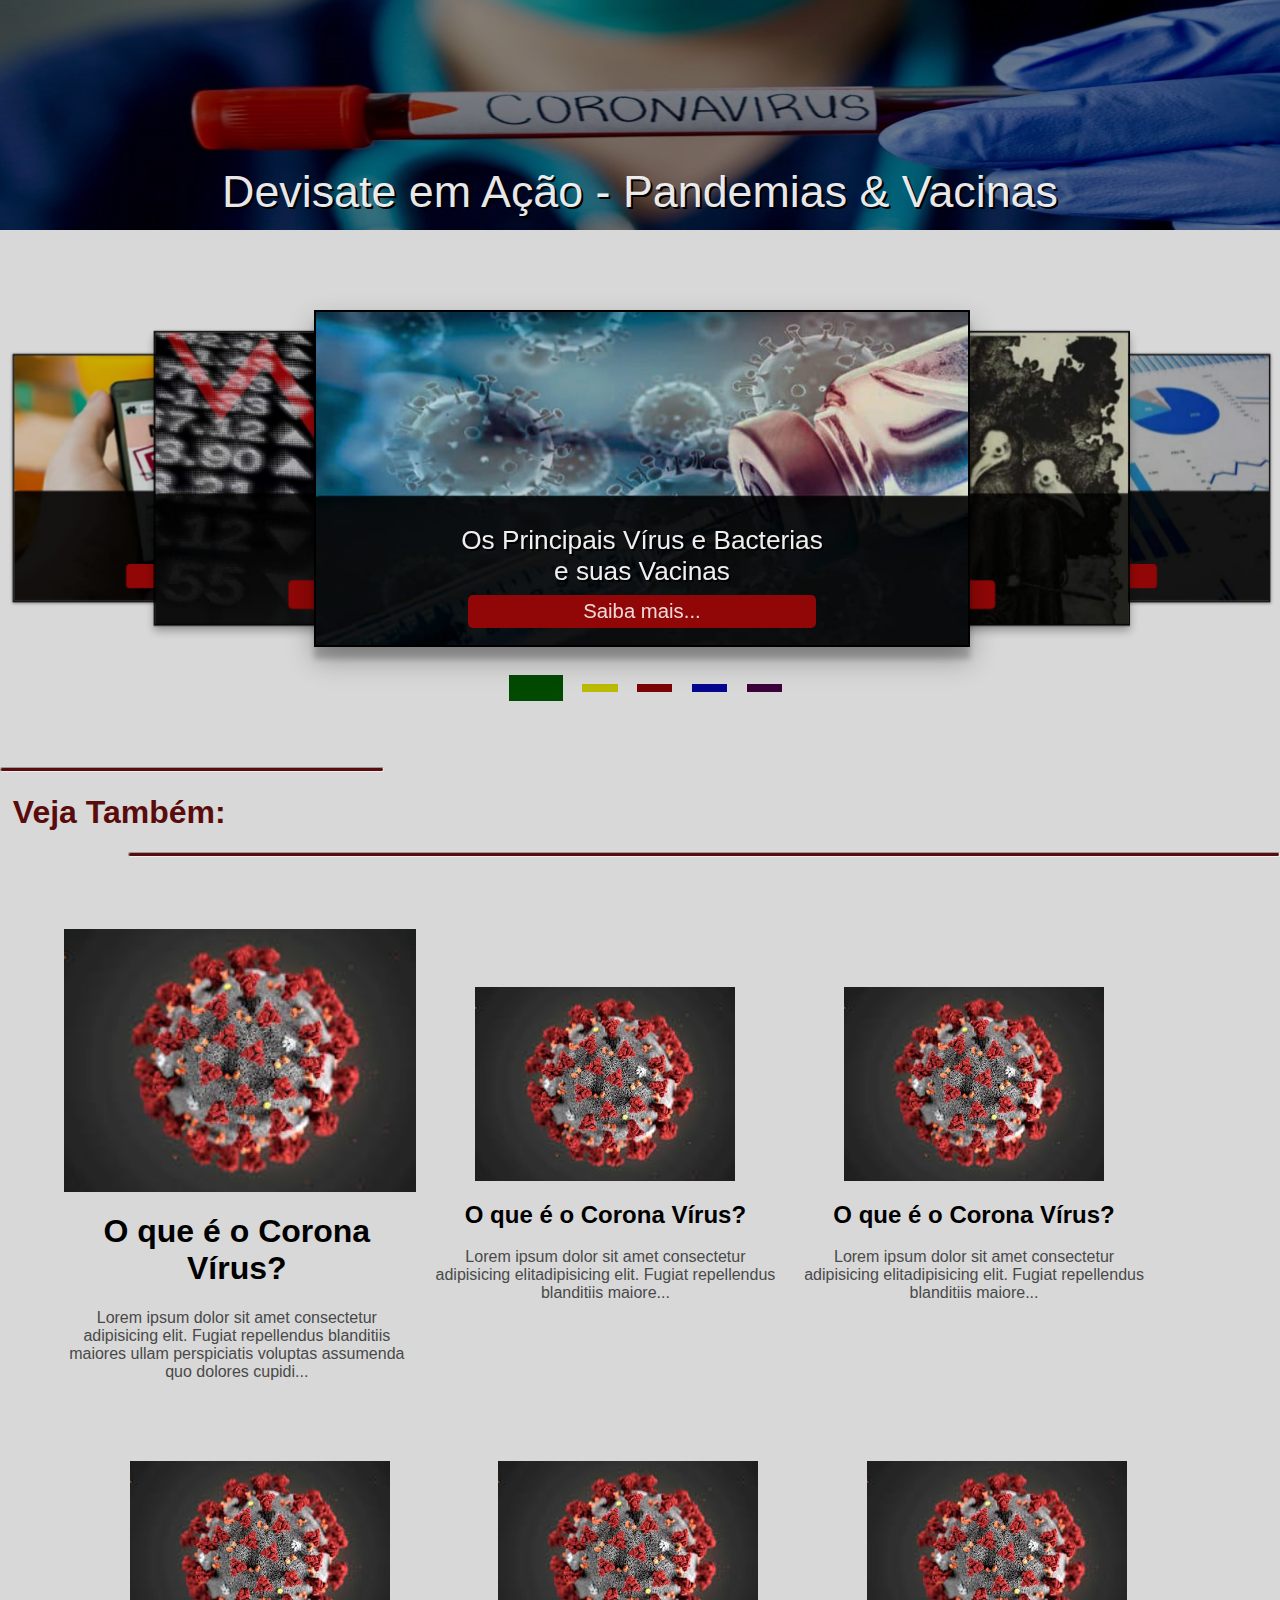
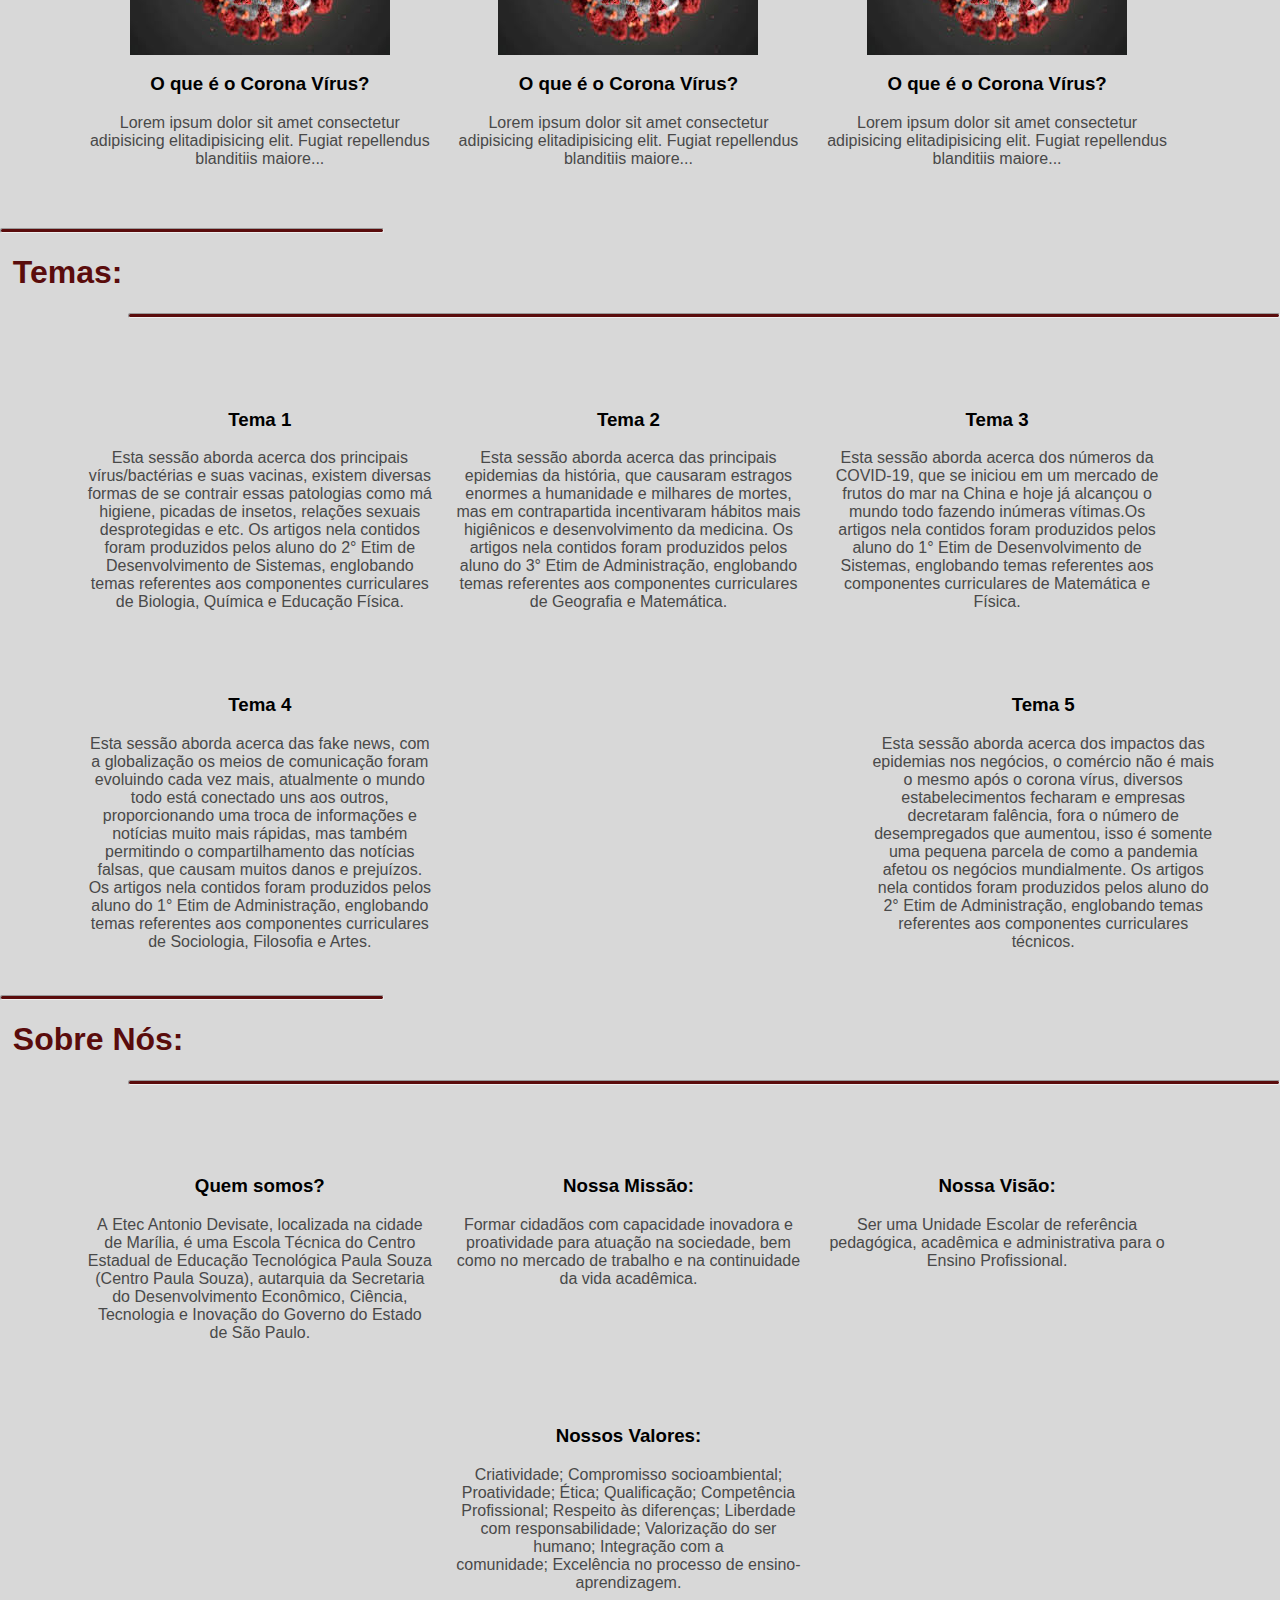
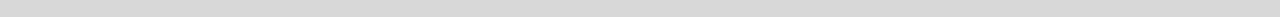
<file: index.html>
<!DOCTYPE html5>
<head>
    <meta charset="UTF-8">
    <link rel="stylesheet" href="css/index.css" >               
</head>
<body>
 

    <section id="topo">
        <img src="img/covid19.jpg" width="100%" height="100%" style="filter: brightness(55%);">
        <div id="text">
            Devisate em Ação - Pandemias & Vacinas
            </div>
    </section>

    <section id="slider">
        
        <input type="radio" name="slider" id="s1" checked>
        <label id="verde" for="s1" >000000000001</label>
        
        <input type="radio" name="slider" id="s2">
        <label id="amarelo" for="s2">000000000002</label>

        <input type="radio" name="slider" id="s3">
        <label id="vermelho" for="s3">000000000003</label>

        <input type="radio" name="slider" id="s4">
        <label id="azul" for="s4">000000000004</label>

        <input type="radio" name="slider" id="s5">    
        <label id="roxo" for="s5">000000000005</label>

        
        <label for="s1" id="slide1" >
            <div id="fora">
                    <p>Os Principais Vírus e Bacterias <br>e suas Vacinas</p>
                    <button> Saiba mais... </button>
            </div>
        </label>

        <label for="s2" id="slide2" >
            <div id="fora">
             <p>Principais Epidemias<br> da História</p>
             <button> Saiba mais... </button>
            </div>
        </label>
        
        <label for="s3" id="slide3">
            <div id="fora">
            <p >Os Números da <br>COVID-19</p>
            <button> Saiba mais... </button>
            </div>
        </label>

        <label for="s4" id="slide4" >
            <div id="fora">
            <p id="s04">Fake News <br> sobre Covid-19</p>
            <button> Saiba mais... </button>
            </div>
        </label>

        <label for="s5" id="slide5">
            <div id="fora">
            <p id="s05">Impactos das epidemias <br>nos negocios</p>
            <button> Saiba mais... </button>
            </div>
        </label>

    </section>

   


     <!-- Início-->
    <br><br>
        <!-- Linhas e Veja Também-->
        <hr class="l1">
            <h1 class="textoDestaque">Veja Também:</h1>
        <hr class="l2">

        <!-- Primeira Linha de matérias-->
        <div class="linha">
            <!-- Primeiro Bloco Grande com Imagem e dois textos-->
            <div class="bloco2">
                <center>
                    <a href="#">
                        <div class="imagemBloco">
                            <img src="img/coronavirus.jpg" alt="Corona Vírus">
                        </div>
                        <div class="textoTit">
                            <h1>O que é o Corona Vírus?</h1>
                        </div>
                        <div class="textoDet">
                            <p>Lorem ipsum dolor sit amet consectetur adipisicing elit. Fugiat repellendus blanditiis maiores ullam perspiciatis voluptas assumenda quo dolores cupidi...</p>
                        </div>
                    </a>
                </center>
            </div>
            
            <!-- Dois blocos em seguida-->
            <div class="espaco">
                <div class="bloco1">
                    <center>
                        <a href="#">
                            <div class="imagemBloco">
                                <img src="img/coronavirus.jpg" alt="Corona Vírus">
                            </div>
                            <div class="textoTit">
                                <h2>O que é o Corona Vírus?</h2>
                            </div>
                            <div class="textoDet">
                                <p>Lorem ipsum dolor sit amet consectetur adipisicing elitadipisicing elit. Fugiat repellendus blanditiis maiore...</p>
                            </div>
                        </a>
                    </center>
                </div>
    
                <div class="bloco1">
                    <center>
                        <a href="#">
                            <div class="imagemBloco">
                                <img src="img/coronavirus.jpg" alt="Corona Vírus">
                            </div>
                            <div class="textoTit">
                                <h2>O que é o Corona Vírus?</h2>
                            </div>
                            <div class="textoDet">
                                <p>Lorem ipsum dolor sit amet consectetur adipisicing elitadipisicing elit. Fugiat repellendus blanditiis maiore...</p>
                            </div>
                        </a>
                    </center>
                </div>
            </div> 
            
        </div>

        <!-- Div com class de não intervenção entre a linha de cima e esta que vem agora-->
        <div class="clear"></div>

        <!-- Segunda linha de matérias-->
        <div class="linha">
            <!-- Blocos de Matéria menores-->
            <div class="bloco1">
                <center>
                    <a href="#">
                        <div class="imagemBloco">
                            <img src="img/coronavirus.jpg" alt="Corona Vírus">
                        </div>
                        <div class="textoTit">
                            <h3>O que é o Corona Vírus?</h3>
                        </div>
                        <div class="textoDet">
                            <p>Lorem ipsum dolor sit amet consectetur adipisicing elitadipisicing elit. Fugiat repellendus blanditiis maiore...</p>
                        </div>
                    </a>
                </center>
            </div>

            <div class="bloco1">
                <center>
                    <a href="#">
                        <div class="imagemBloco">
                            <img src="img/coronavirus.jpg" alt="Corona Vírus">
                        </div>
                        <div class="textoTit">
                            <h3>O que é o Corona Vírus?</h3>
                        </div>
                        <div class="textoDet">
                            <p>Lorem ipsum dolor sit amet consectetur adipisicing elitadipisicing elit. Fugiat repellendus blanditiis maiore...</p>
                        </div>
                    </a>
                </center>
            </div>

            <div class="bloco3">
                <center>
                    <a href="#">
                        <div class="imagemBloco">
                            <img src="img/coronavirus.jpg" alt="Corona Vírus">
                        </div>
                        <div class="textoTit">
                            <h3>O que é o Corona Vírus?</h3>
                        </div>
                        <div class="textoDet">
                            <p>Lorem ipsum dolor sit amet consectetur adipisicing elitadipisicing elit. Fugiat repellendus blanditiis maiore...</p>
                        </div>
                    </a>
                </center>
            </div>
        </div>
        <div class="clear"></div>
        <br><br>
        <hr class="l1">
            <h1 class="textoDestaque">Temas:</h1>
        <hr class="l2">

        <div class="linha">

            <div class="bloco1">
                <center>
                    <div class="textoTit">
                        <h3>Tema 1</h3>
                    </div>
                    <div class="textoDet">
                        Esta sessão aborda acerca dos principais vírus/bactérias e suas vacinas, existem diversas formas de se contrair essas patologias como má higiene, picadas de insetos, relações sexuais desprotegidas e etc. Os artigos nela contidos foram produzidos pelos aluno do 2° Etim de Desenvolvimento de Sistemas, englobando temas referentes aos componentes curriculares de Biologia, Química e Educação Física.
                    </div>
                </center>
            </div>

            <div class="bloco1">
                <center>
                    <div class="textoTit">
                        <h3>Tema 2</h3>
                    </div>
                    <div class="textoDet">
                        Esta sessão aborda acerca das principais epidemias da história, que causaram estragos enormes a humanidade e milhares de mortes, mas em contrapartida incentivaram hábitos mais higiênicos e desenvolvimento da medicina. Os artigos nela contidos foram produzidos pelos aluno do 3° Etim de Administração, englobando temas referentes aos componentes curriculares de Geografia e Matemática.
                    </div>
                </center>
            </div>

            <div class="bloco1">
                <center>
                    <div class="textoTit">
                        <h3>Tema 3</h3>
                    </div>
                    <div class="textoDet">
                        Esta sessão aborda acerca dos números da COVID-19, que se iniciou em um mercado de frutos do mar na China e hoje já alcançou o mundo todo fazendo inúmeras vítimas.Os artigos nela contidos foram produzidos pelos aluno do 1° Etim de Desenvolvimento de Sistemas, englobando temas referentes aos componentes curriculares de Matemática e Física.
                    </div>
                </center>
            </div>
        </div>
        <div class="clear"></div>

        <div class="linha">

            <div class="bloco1">
                <center>
                    <div class="textoTit">
                        <h3>Tema 4</h3>
                    </div>
                    <div class="textoDet">
                        Esta sessão aborda acerca das fake news, com a globalização os meios de comunicação foram evoluindo cada vez mais, atualmente o mundo todo está conectado uns aos outros, proporcionando uma troca de informações e notícias muito mais rápidas, mas também permitindo o compartilhamento das notícias falsas, que causam muitos danos e prejuízos. Os artigos nela contidos foram produzidos pelos aluno do 1° Etim de Administração, englobando temas referentes aos componentes curriculares de Sociologia, Filosofia e Artes.
                    </div>
                </center>
            </div>

            <div></div>

            <div class="bloco4">
                <center>
                    <div class="textoTit">
                        <h3>Tema 5</h3>
                    </div>
                    <div class="textoDet">
                        Esta sessão aborda acerca dos impactos das epidemias nos negócios, o comércio não é mais o mesmo após o corona vírus, diversos estabelecimentos fecharam e empresas decretaram falência, fora o número de desempregados que aumentou, isso é somente uma pequena parcela de como a pandemia afetou os negócios mundialmente. Os artigos nela contidos foram produzidos pelos aluno do 2° Etim de Administração, englobando temas referentes aos componentes curriculares técnicos.
                    </div>
                </center>
            </div>

        </div>
        <div class="clear"></div>
        <br><br>
        <hr class="l1">
            <h1 class="textoDestaque">Sobre Nós:</h1>
        <hr class="l2">

        <div class="linha">

            <div class="bloco1">
                <center>
                    <div class="textoTit">
                        <h3>Quem somos?</h3>
                    </div>
                    <div class="textoDet">
                        A Etec Antonio Devisate, localizada na cidade de Marília, é uma Escola Técnica do Centro Estadual de Educação Tecnológica Paula Souza (Centro Paula Souza), autarquia da Secretaria do Desenvolvimento Econômico, Ciência, Tecnologia e Inovação do Governo do Estado de São Paulo.
                    </div>
                </center>    
            </div>

            <div class="bloco1">
                <center>
                    <div class="textoTit">
                        <h3>Nossa Missão:</h3>
                    </div>
                    <div class="textoDet">
                        Formar cidadãos com capacidade inovadora e proatividade para atuação na sociedade, bem como no mercado de trabalho e na continuidade da vida acadêmica.
                    </div>
                </center>    
            </div>

            <div class="bloco1">
                <center>
                    <div class="textoTit">
                        <h3>Nossa Visão:</h3>
                    </div>
                    <div class="textoDet">
                        Ser uma Unidade Escolar de referência pedagógica, acadêmica e administrativa para o Ensino Profissional.
                    </div>
                </center>    
            </div>

        </div>

        <div class="clear"></div>

        <div class="linha">
            <div class="bloco5">
                <center>
                    <div class="textoTit">
                        <h3>Nossos Valores:</h3>
                    </div>
                    <div class="textoDet">
                        Criatividade; Compromisso socioambiental; Proatividade; Ética; Qualificação; Competência Profissional; Respeito às diferenças; Liberdade com responsabilidade; Valorização do ser humano; Integração com a comunidade; Excelência no processo de ensino-aprendizagem.
                    </div>
                </center>
            </div>
        </div>
        <!-- Fim -->


    

</body>
</file>
<file: css/index.css>
body {
    margin: auto;
    width: 100%;
    user-select: none;
    display:block;
    background-color: rgba(128, 128, 128, 0.308);
}

/* Topo (Incio) */

#topo{
    position: relative;
    width: 100%;
    height: 18vw;
    
}
#text
    {
        position: absolute;
        width: 100%;
        height: 100%;
        left: 0;
        display:flex;
        align-items: center;
        justify-content: center;
        top: 6vw;
        font-size: 300%;
        font-family: Helvetica, Arial, sans-serif; 
        font-weight: 500%;
        text-shadow: 2px 2px black;
        color: rgba(255, 255, 255, 0.911);
    }

    @media (max-width: 1380px) and (min-width: 1310px){
        #text{ font-size: 296%;}
    }
    @media (max-width: 1310px) and (min-width: 1250px){
        #text{ font-size: 280%;}
    }
    @media (max-width: 1250px) and (min-width: 1200px){
        #text{ font-size: 272%;}
    }
    @media (max-width: 1200px) and (min-width: 1150px){
        #text{ top: 6vw; font-size: 255%;}
    }
    @media (max-width: 1150px) and (min-width: 1130px){
        #text{ top: 6vw; font-size: 246%;}
    }
    @media (max-width: 1130px) and (min-width: 1110px){
        #text{ top: 6vw; font-size: 242%;}
    }
    @media (max-width: 1110px) and (min-width: 1090px){
        #topo{height: 22vw;}
        #text{ top: 7vw; font-size: 238%;}
    }
    @media (max-width: 1090px) and (min-width: 1070px){
        #topo{height: 22vw;}
        #text{ top: 7vw; font-size: 234%;}
    }
    @media (max-width: 1090px) and (min-width: 1070px){
        #topo{height: 22vw;}
        #text{ top: 7vw; font-size: 230%;}
    }
    @media (max-width: 1070px) and (min-width: 1050px){
        #topo{height: 22vw;}
        #text{ top: 7vw; font-size: 226%;}
    }
    @media (max-width: 1050px) and (min-width: 1030px){
        #topo{height: 22vw;}
        #text{ top: 7vw; font-size: 222%;}
    }
    @media (max-width: 1030px) and (min-width: 1010px){
        #topo{height: 22vw;}
        #text{ top: 7vw; font-size: 218%;}
    }
    @media (max-width: 1010px) and (min-width: 950px){
        #topo{height: 24vw;}
        #text{ top: 8vw; font-size: 214%;}
    }
    @media (max-width: 950px) and (min-width: 920px){
        #topo{height: 24vw;}
        #text{ top: 8vw; font-size: 210%;}
    }
    @media (max-width: 920px) and (min-width: 900px){
        #topo{height: 26vw;}
        #text{ top: 8vw; font-size: 206%;}
    }
    @media (max-width: 900px) and (min-width: 860px){
        #topo{height: 26vw;}
        #text{ top: 8vw; font-size: 202%;}
    }
    @media (max-width: 860px) and (min-width: 820px){
        #topo{height: 26vw;}
        #text{ top: 8vw; font-size: 198%;}
    }
    @media (max-width: 820px) and (min-width: 770px){
        #topo{height: 26vw;}
        #text{ top: 8vw; font-size: 194%;}
    }
    @media (max-width: 770px) and (min-width: 700px){
        #topo{height: 28vw;}
        #text{ top: 9vw; font-size: 176%;}
    }
    @media (max-width: 700px) and (min-width: 660px){
        #topo{height: 28vw;}
        #text{ top: 9vw; font-size: 172%;}
    }
    @media (max-width: 660px) and (min-width: 600px){
        #topo{height: 28vw;}
        #text{ top: 9vw; font-size: 152%;}
    }
    @media (max-width: 600px) and (min-width: 560px){
        #topo{height: 28vw;}
        #text{ top: 9vw; font-size: 148%;}
    }
    @media (max-width: 560px) and (min-width: 540px){
        #topo{height: 28vw;}
        #text{ top: 9vw; font-size: 144%;}
    }
    @media (max-width: 540px) and (min-width: 500px){
        #topo{height: 28vw;}
        #text{ top: 9vw; font-size: 140%;}
    }
    @media (max-width: 500px){
        #topo{height: 30vw;}
        #text{ top: 9vw; font-size: 136%;}
    }

/* (Fim) */


/* Slide (Incio) */

#slider {
    position: relative;
    top: 0%;
    width: 51%;
    height: 26vw;
    margin: 80px auto;
    perspective: 700px;
    transform-style: preserve-3d ;
    transition: 400ms ease;
}
 
input[type="radio"]{
    -webkit-appearance: none;
    position: absolute;
    Top: 115%;
    left: 50%;
}

input[type="radio"]:checked + #verde{
    border: 10px solid rgb(2, 73, 2);
}

input[type="radio"]:checked + #amarelo{
    border: 10px solid rgb(187, 187, 5);
}

input[type="radio"]:checked + #vermelho{
    border: 10px solid rgb(122, 4, 4);
}

input[type="radio"]:checked + #azul{
    border: 10px solid rgb(6, 6, 143);
}

input[type="radio"]:checked + #roxo{
    border: 10px solid rgb(59, 2, 59);
}


#verde{
    background-color: rgb(2, 73, 2);
    color: rgb(2, 73, 2);
    font-size: 5px;
    border: 1px solid rgb(2, 73, 2);
    position: relative;
    top: 110%;
    left: 30%;
    margin: 0 15px 0 0;
}

#amarelo{
    background-color: rgb(187, 187, 5);
    color: rgb(187, 187, 5);
    font-size: 5px;
    border: 1px solid rgb(187, 187, 5);
    position: relative;
    top: 110%;
    left: 30%;
    margin: 0 15px 0 0;
}

#vermelho{
    background-color: rgb(122, 4, 4);
    color: rgb(122, 4, 4);
    font-size: 5px;
        border: 1px solid rgb(122, 4, 4);
        position: relative;
        top: 110%;
        left: 30%;
        margin: 0 15px 0 0;
}

#azul{
    background-color: rgb(6, 6, 143);
    color: rgb(6, 6, 143);
    font-size: 5px;
    border: 1px solid rgb(6, 6, 143);
    position: relative;
    top: 110%;
    left: 30%;
    margin: 0 15px 0 0;
}

#roxo{
    background-color: rgb(59, 2, 59);
    color: rgb(59, 2, 59);
    font-size: 5px;
    border: 1px solid rgb(59, 2, 59);
    position: relative;
    top: 110%;
    left: 30%;
    margin: 0 15px 0 0;
}

@media (max-width: 1200px) and (min-width: 1100px){
   #verde, #amarelo, #vermelho, #azul, #roxo{
    left: 25%;
   }
}
@media (max-width: 1100px) and (min-width: 1050px){
    #verde, #amarelo, #vermelho, #azul, #roxo{
     left: 24%;
    }
 }
 @media (max-width: 1050px) and (min-width: 960px){
    #verde, #amarelo, #vermelho, #azul, #roxo{
     left: 26%;
     font-size: 4px;
    }
 }
 @media (max-width: 960px) and (min-width: 870px){
    #verde, #amarelo, #vermelho, #azul, #roxo{
     left: 25%;
     font-size: 4px;
    }
 }
 @media (max-width: 870px) and (min-width: 700px){
    #verde, #amarelo, #vermelho, #azul, #roxo{
     left: 20%;
     font-size: 3px;
    }
 }
 @media (max-width: 700px) and (min-width: 650px){
    #verde, #amarelo, #vermelho, #azul, #roxo{
     left: 24%;
     font-size: 2.2px;
    }
 }
 @media (max-width: 650px) and (min-width: 580px){
    #verde, #amarelo, #vermelho, #azul, #roxo{
     left: 24%;
     font-size: 1.8px;
    }
 }
 @media (max-width: 580px) and (min-width: 500px){
    #verde, #amarelo, #vermelho, #azul, #roxo{
     left: 22%;
     font-size: 1px;
    }
 }
 @media (max-width: 500px){
    #verde, #amarelo, #vermelho, #azul, #roxo{
     left: 20%;
     font-size: 0.8px;
  
    }
 }


#fora{
    position: absolute;
    width: 100%;
    height: 100%;
    left: 0;
    color: rgba(255, 255, 255, 0.938);
    display: flex;
    text-align: center;
    justify-content: center;
    font-family: Helvetica, Arial, sans-serif; 
    font-weight: unset;
}

#fora p{
    position: relative;
     top: 56%;
     font-size: 174%;
     text-shadow: 2px 2px black;
}

#fora button{
    position: absolute;
    top: 86%; 
    left: center;
    border: 1px;
    border-radius: 5px;
    color:rgba(255, 255, 255, 0.849);
    background-color: rgb(145, 7, 7);
    font-family: Helvetica, Arial, sans-serif; 
    font-size: 130%;
    padding-left: 10vw;
    padding-right: 10vw;
    padding-top: 5px;
    padding-bottom: 5px;
}


@media (max-width: 1380px) and (min-width: 1200px){
    #fora button{
        top: 85%; 
        font-size: 127%;
        padding-left: 9vw;
        padding-right: 9vw;
        padding-top: 5px;
        padding-bottom: 5px;
    }
    #fora p{
        position: relative;
        top: 56%;
        font-size: 164%;
    }
}

@media (max-width: 1200px) and (min-width: 1150px){
    #fora button{
        top: 86%; 
        font-size: 124%;
        padding-left: 9vw;
        padding-right: 9vw;
        padding-top: 5px;
        padding-bottom: 5px;
    }
    #fora p{
        position: relative;
        top: 55%;
        font-size: 160%;
    }
}
@media (max-width: 1150px) and (min-width: 1070px){
    #slider{
        top: -1%;
    }
    #fora button{
        top: 85%; 
        font-size: 120%;
        padding-left: 9vw;
        padding-right: 9vw;
        padding-top: 5px;
        padding-bottom: 5px;
    }
    #fora p{
        position: relative;
        top: 56%;
        font-size: 143%;
    }
}
@media (max-width: 1070px) and (min-width: 900px){
    #slider{
        top: -2%;
    }
    #fora button{
        top: 83%; 
        font-size: 110%;
        padding-left: 9vw;
        padding-right: 9vw;
        padding-top: 5px;
        padding-bottom: 5px;
    }
    #fora p{
        position: relative;
        top: 51%;
        font-size: 130%;
    }
}

@media (max-width: 900px) and (min-width: 800px){
    #slider{
        top: -3%;
    }
    #fora button{
        top: 83%;
        font-size: 105%;
        padding-left: 9vw;
        padding-right: 9vw;
        padding-top: 5px;
        padding-bottom: 5px;
    }
    #fora p{
        position: relative;
        top: 53%;
        font-size: 113%;
    }
}

@media (max-width: 800px) and (min-width: 700px){
    #slider{
        top: -4%;
    }
    #fora button{
        top: 83%;
        font-size: 75%;
        padding-left: 9vw;
        padding-right: 9vw;
        padding-top: 5px;
        padding-bottom: 5px;
    }
    #fora p{
        position: relative;
        top: 55%;
        font-size: 90%;
    }
}
@media (max-width: 700px) and (min-width: 600px){
    #slider{
        top: -5%;
    }
    #fora button{
        top: 83%;
        font-size: 70%;
        padding-left: 9vw;
        padding-right: 9vw;
        padding-top: 5px;
        padding-bottom: 5px;
    }
    #fora p{
        position: relative;
        top: 54%;
        font-size: 80%;
    }
}
@media (max-width: 600px) and (min-width: 500px){
    #slider{
        top: -6%;
    }
    #fora button{
        top: 83%;
        font-size: 50%;
        padding-left: 9vw;
        padding-right: 9vw;
        padding-top: 5px;
        padding-bottom: 5px;
    }
    #fora p{
        position: relative;
        top: 54%;
        font-size: 64%;
    }
}
@media (max-width: 500px) and (min-width: 400px){
    #slider{
        top: -7%;
    }
    #fora button{
        top: 82%;
        font-size: 50%;
        padding-left: 9vw;
        padding-right: 9vw;
        padding-top: 5px;
        padding-bottom: 5px;
    }
    #fora p{
        position: relative;
        top: 52%;
        font-size: 60%;
    }
}

#slide1{
    background-image: url("../img/cd1.jpg");
    border: 2px solid black;
    background-size: 100% 100%;
    position: absolute;
    width: 100%;
    height: 100%;
    left: 0;
    top: 0;
 
}

#slide2{
    background-image: url("../img/cd2.jpg");
    border: 2px solid black;
    background-size: 100% 100%;
    position: absolute;
    width: 100%;
    height: 100%;
    left: 0;
    top: 0;
}

#slide3{
    background-image: url("../img/cd3.jpg");
    border: 2px solid black;
    background-size: 100% 100%;
    position: absolute;
    width: 100%;
    height: 100%;
    left: 0;
    top: 0;
}

#slide4{
    background-image: url("../img/cd4.jpg");
    border: 2px solid black;
    background-size: 100% 100%;
    position: absolute;
    width: 100%;
    height: 100%;
    left: 0;
    top: 0;
}

#slide5{
    background-image: url("../img/cd5.jpg");
    border: 2px solid black;
    background-size: 100% 100%;
    position: absolute;
    width: 100%;
    height: 100%;
    left: 0;
    top: 0;
}

#s1:checked ~ #slide1, #s2:checked ~ #slide2, #s3:checked ~ #slide3, #s4:checked ~ #slide4, #s5:checked ~ #slide5 {
    box-shadow: 0 13px 26px rgba(0,0,0, 0.3), 0 12px 6px rgba(0,0,0, 0.2);
    transform: translate3d(0%, 0, 0px);
} 

#s1:checked ~ #slide2,  #s2:checked ~ #slide3, #s3:checked ~ #slide4, #s4:checked ~ #slide5, #s5:checked ~ #slide1 {
    box-shadow: 0 6px 10px rgba(0,0,0, 0.3), 0 2px 2px rgba(0,0,0, 0.2);
    transform: translate3d(35%, 0, -100px);
} 

#s1:checked ~ #slide3,  #s2:checked ~ #slide4, #s3:checked ~ #slide5, #s4:checked ~ #slide1, #s5:checked ~ #slide2 {
    box-shadow: 0 1px 4px rgba(0,0,0, 0.4);
    transform: translate3d(80%, 0, -250px);
} 

#s1:checked ~ #slide4,  #s2:checked ~ #slide5, #s3:checked ~ #slide1, #s4:checked ~ #slide2, #s5:checked ~ #slide3 {
    box-shadow: 0 1px 4px rgba(0,0,0, 0.4);
    transform: translate3d(-80%, 0, -250px);
} 

#s1:checked ~ #slide5,  #s2:checked ~ #slide1, #s3:checked ~ #slide2, #s4:checked ~ #slide3, #s5:checked ~ #slide4 {
    box-shadow: 0 6px 10px rgba(0,0,0, 0.3), 0 2px 2px rgba(0,0,0, 0.2);
    transform: translate3d(-35%, 0, -100px);
} 

/* (Fim) */


/* Quadradinhos (Inicio) */

body{
    font-family: Arial, Helvetica, sans-serif;
}

a{
    text-decoration: none;
}

/* l1 e l2 são a definição das linhas do "Veja Também"*/
.l1{
    height: 3px;
    border-radius: 5px;
    margin-right: 70%;
    background-color: rgb(90, 12, 12);
}

.l2{
    height: 3px;
    border-radius: 5px;
    margin-left: 10%;
    background-color: rgb(90, 12, 12);
}

/* Definição de textos que vão ter durante os blocos*/
.textoDestaque{
    margin-left: 1%;
    color: rgb(90, 12, 12);
}

.textoTit{
    text-align: center;
    font-weight: bolder;
    color: black;
}

.textoDet{
    text-align: center;
    color: #494949;
}

/* Classe de "limpeza" impedir que uma div fique em cima da outra*/
.clear{
    clear: both;
}

/* O espaçamento de cada class linha*/
.linha{
    padding: 5% 5% 2% 5%;
}

/* Definição dos blocos*/

.bloco1{
    width: 30%;
    float: left;
    margin-left: 2%;
}

.bloco3{
    width: 30%;
    float: left;
    margin-left: 2%;
}

.bloco2{
    width: 30%;
    float: left;
}

.bloco4{
    width: 30%;
    float: right;
}

.bloco5{
    width: 30%;
    margin-left: 34%;
}

.espaco{
    margin-left: 20%;
    margin-top: 5%;
    width: 100%;

}

/* Tamanho da imagem do bloco maior*/
.bloco2 img{
    width: 22em;
}

/*
        @medias para modificar partes específicas do site quando o tamanho da tela tiver
    determinados tamanhos (max e min) ele redefine coisas nas classes selecionadas
    deixa o site mais responsivo em diferentes tamanhos.
*/
@media (max-width: 1200px) and (min-width: 990px){
    .bloco2{
        width: 100%;
        float: none;
    }

    .bloco2 img{
        width: 30em;
    }

    .espaco{
        clear: both;
        width: 100%;
        margin-left: 2%;
    }

    .espaco .bloco1{
        width: 42%;
        float: left;
    }
}

@media (max-width: 990px) and (min-width: 753px){
    .bloco1{
        width: 42%;
        position: relative;
        top: 5vw;
    }

    .bloco2 {
        width: 100%;
        float: none;
    }

    .bloco3 {
        position: relative;
        top: 5vw;
        left: 18vw;
        width: 50%;
        float: none;
    }

    .espaco{
        width: 100%;
        float: none;
        
        margin: 0;
    }

}

@media (max-width: 752px) and (min-width: 670px){
    .bloco2{
        width: 100%;
        float: none;
    }

    .bloco3 {
        position: relative;
        top: 5vw;
        left: 18vw;
        width: 50%;
        float: none;
    }

    .bloco1{
        width: 40%;
        margin-right: 5%;
        float: left;
    }

    .espaco{
        width: 100%;
        float: none;
        margin: 0;
    }
}

@media (max-width: 669px){
    .bloco2{
        width: 90%;
        
        float: none;
    }

    .bloco3 {
        position: relative;
        top: 5vw;
        left: 18vw;
        width: 50%;
        float: none;
    }

    .bloco1{
        width: 80%;
        float: none;
    }

    .espaco{
        width: 100%;
        float: none;
        
        margin: 0;
    }
}

/* (Fim) */
</file>
